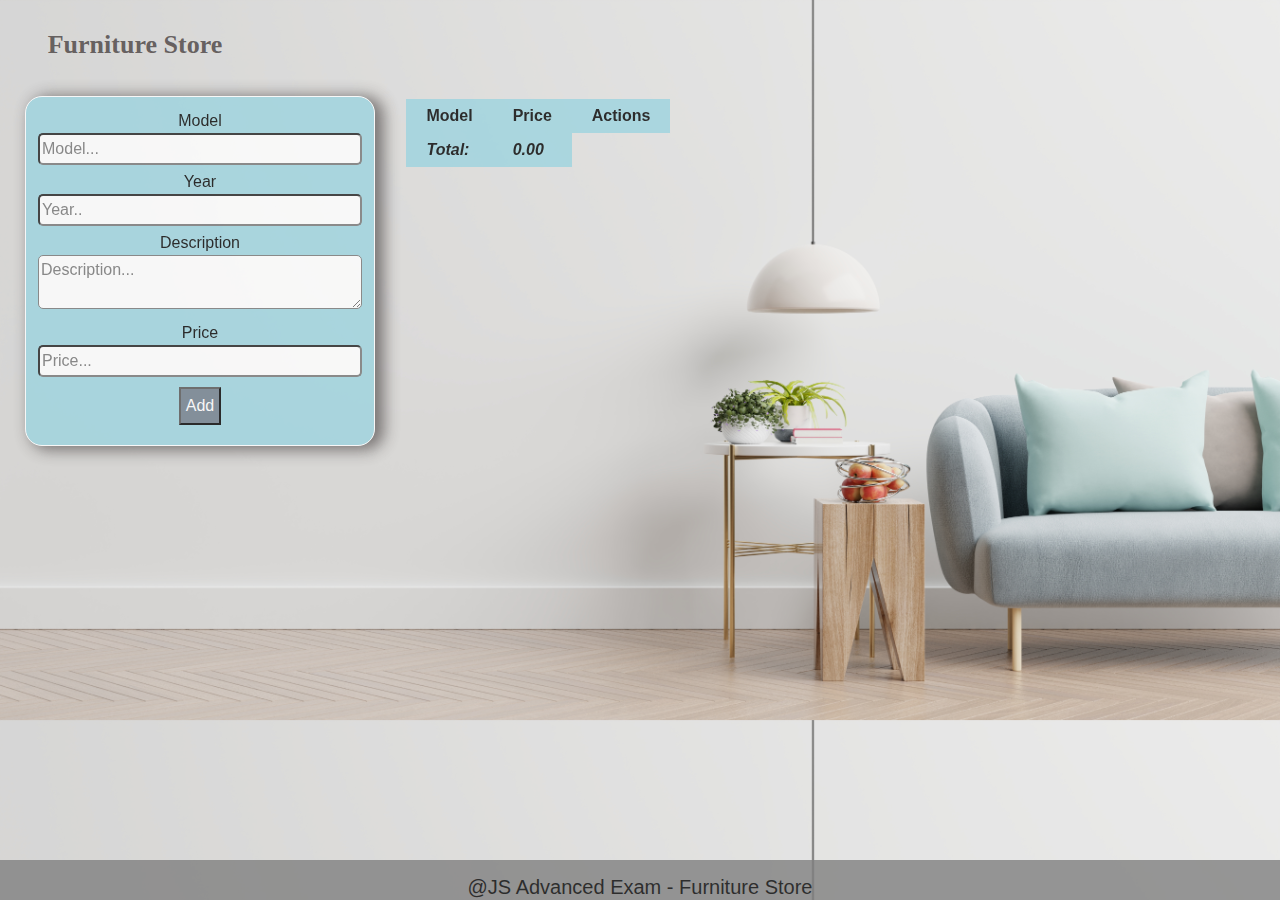
<file: Regular Exam - Preparation Exercises/01. Furniture Store/index.html>
<!DOCTYPE html>
<html lang="en">

<head>
    <meta charset="UTF-8">
    <meta http-equiv="X-UA-Compatible" content="IE=edge">

    <meta name="viewport" content="width=device-width, initial-scale=1.0">
    <link rel="stylesheet" href="./style.css">
    <title>Furniture store</title>
</head>

<body>
    <main>
        <div class="store">
            <h1 class="title">Furniture Store</h1>

            <form>
                <label>Model</label><br>
                <input type="text" id="model" name="model" placeholder="Model...">

                <label>Year</label><br>
                <input type="number" id="year" name="year" placeholder="Year..">

                <label>Description</label><br>
                <textarea id="description" placeholder="Description..."></textarea>

                <label>Price</label><br>
                <input type="number" id="price" name="price" placeholder="Price...">
                <button id="add">Add</button>
            </form>

            <table id="information">
                <thead>
                    <tr>
                        <th class="type">Model</th>
                        <th class="price">Price</th>
                        <th>Actions</th>
                    </tr>
                </thead>
                <tbody id="furniture-list">
                    
                </tbody>
                <tfoot>
                    <tr>
                        <td>Total:</td>
                        <td class="total-price">0.00</td>
                    </tr>
                </tfoot>
            </table>
        </div>
    </main>
    <footer>@JS Advanced Exam - Furniture Store </footer>
    <script src="app.js"></script>
</body>

</html>
</file>
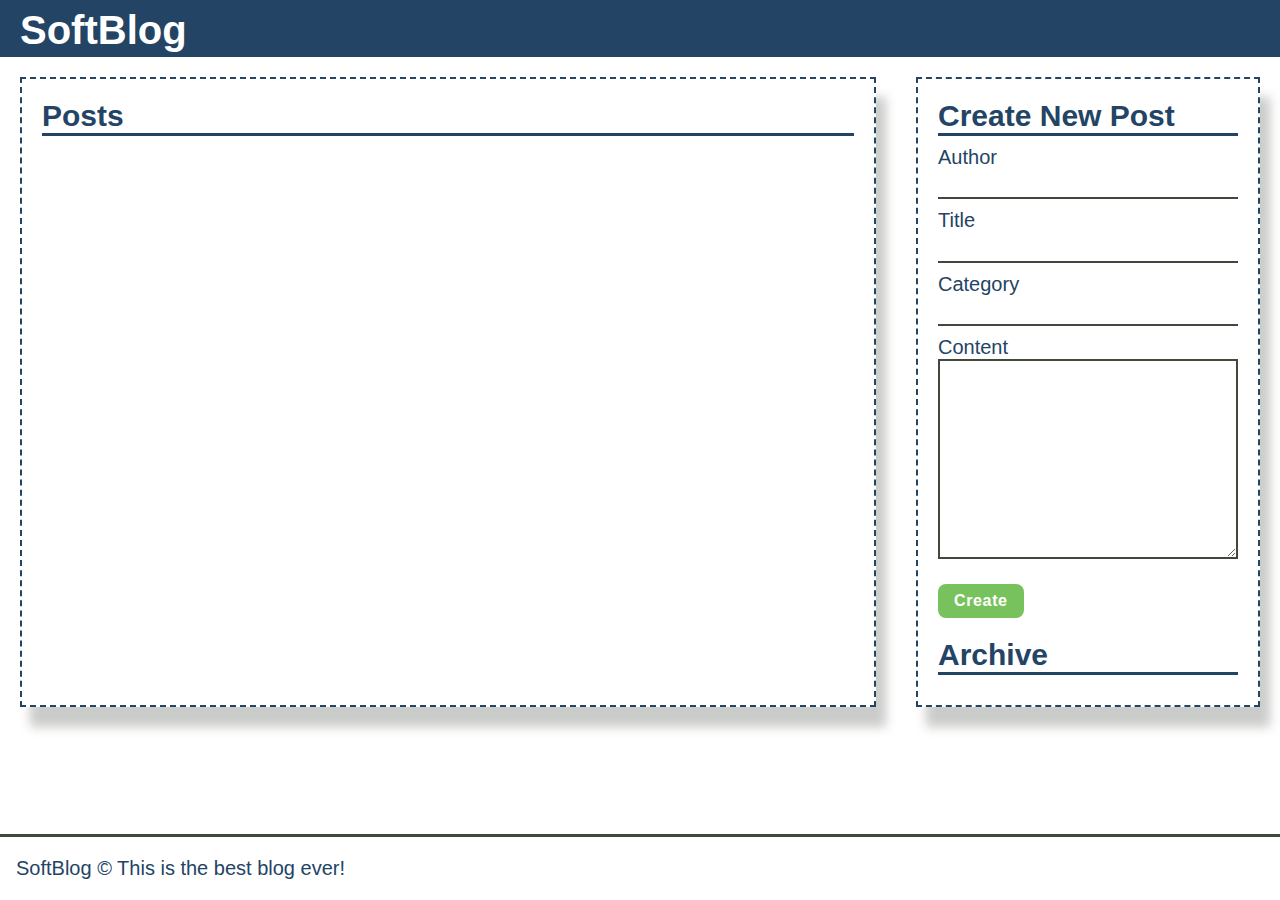
<file: Regular Exam - Preparation Exercises/01. SoftBlog_Resources/index.html>
<!DOCTYPE html>
<html lang="en">

<head>
  <meta charset="UTF-8">
  <meta name="viewport" content="width=device-width, initial-scale=1.0">
  <meta http-equiv="X-UA-Compatible" content="ie=edge">
  <link rel="stylesheet" href="./style.css">
  <title>Document</title>
</head>

<body>
  <div class="site">
    <header>
      <h1>SoftBlog</h1>
      <section>
      </section>
    </header>
    <div class="site-content">
      <main>
        <section>
          <h2>Posts</h2>
        </section>
      </main>
      <aside>
        <section>
          <h2>Create New Post</h2>
          <form>
            <p>
              <label for="creator">Author</label>
              <input type="text" id="creator">
            </p>
            <p>
              <label for="title">Title</label>
              <input type="text" id="title">
            </p>
            <p>
              <label for="category">Category</label>
              <input type="text" id="category">
            </p>
            <p>
              <label for="content">Content</label>
              <textarea name="content" id="content"></textarea>
            </p>
            <button class="btn create">Create</button>
          </form>
        </section>
        <section class="archive-section">
          <h2>Archive</h2>
          <ol></ol>
        </section>
      </aside>
    </div>
    <footer>
      <p>SoftBlog &copy; This is the best blog ever!</p>
    </footer>
  </div>
</body>
<script src="app.js"></script>
<script>
  document.onload = solve();
</script>

</html>
</file>
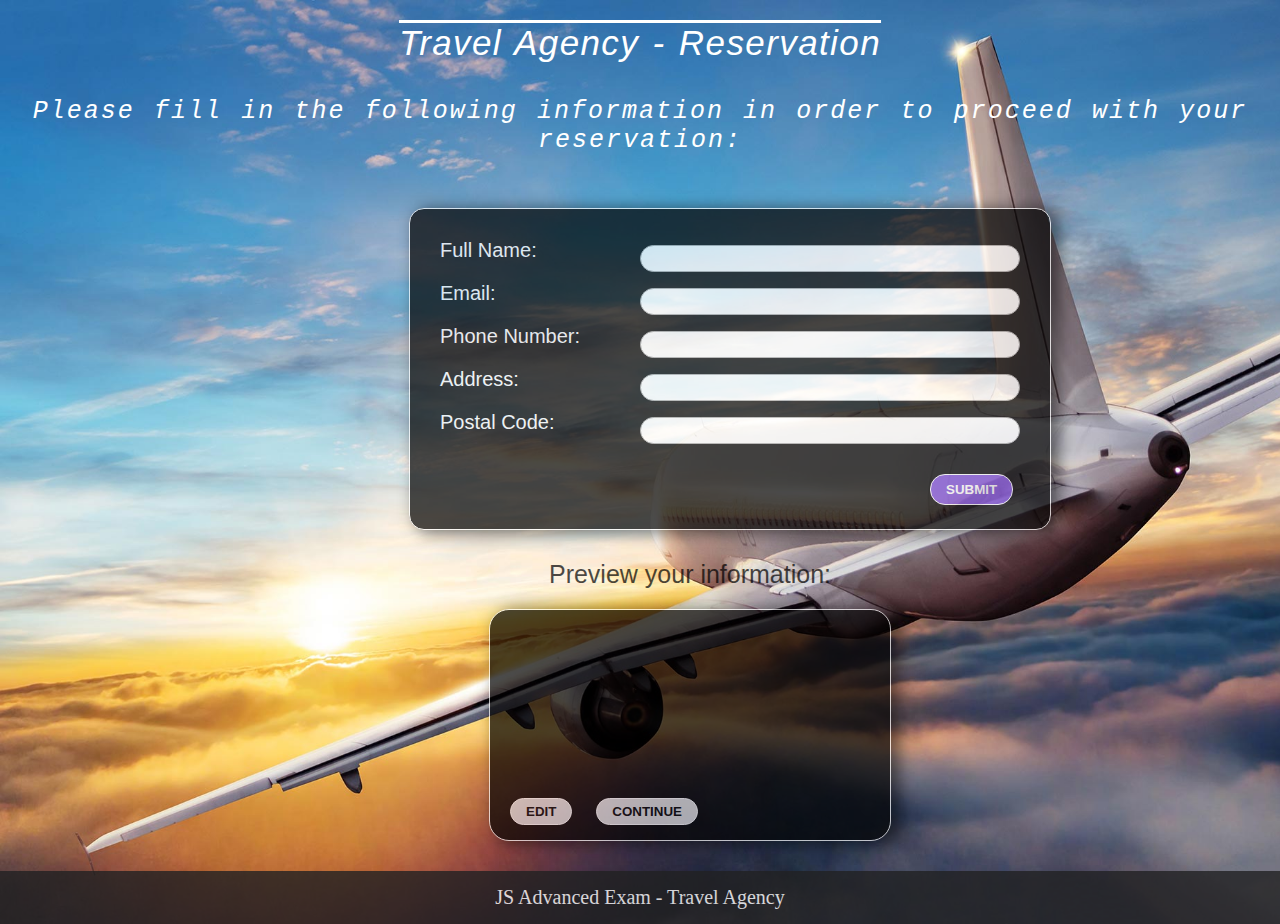
<file: Regular Exam - Preparation Exercises/01. Travel Agency/index.html>
<!DOCTYPE html>
<html lang="en">

<head>
    <meta charset="UTF-8">
    <link rel="stylesheet" href="./style.css">
    <title>Travel Agency</title>
</head>

<body>
<div id="block">
    <h1>Travel Agency - Reservation</h1>
    <h4>Please fill in the following information in order to proceed with your reservation:</h4>
    <div id="form">
        <div>
            <label>Full Name:</label>
            <input type="text" id="fname">
        </div>
        <div>
            <label>Email:</label>
            <input type="email" id="email">
        </div>
        <div>
            <label>Phone Number:</label>
            <input type="number" id="phone">
        </div>
        <div>
            <label>Address:</label>
            <input type="text" id="address">
        </div>
        <div>
            <label>Postal Code:</label>
            <input type="number" id="code">
        </div>
        <input type="button" id="submitBTN" value="Submit">
    </div>

    <div id="information">
        <label>Preview your information:</label>
        <div class="preview">
            <ul id="infoPreview"></ul>
            <div class="actions">
                <input type="button" id="editBTN" value="Edit" disabled>
                <input type="button" id="continueBTN" value="Continue" disabled>
            </div>
        </div>
    </div>
    <footer>JS Advanced Exam - Travel Agency </footer>
</div>
<script src="solution.js"></script>
</body>
</file>
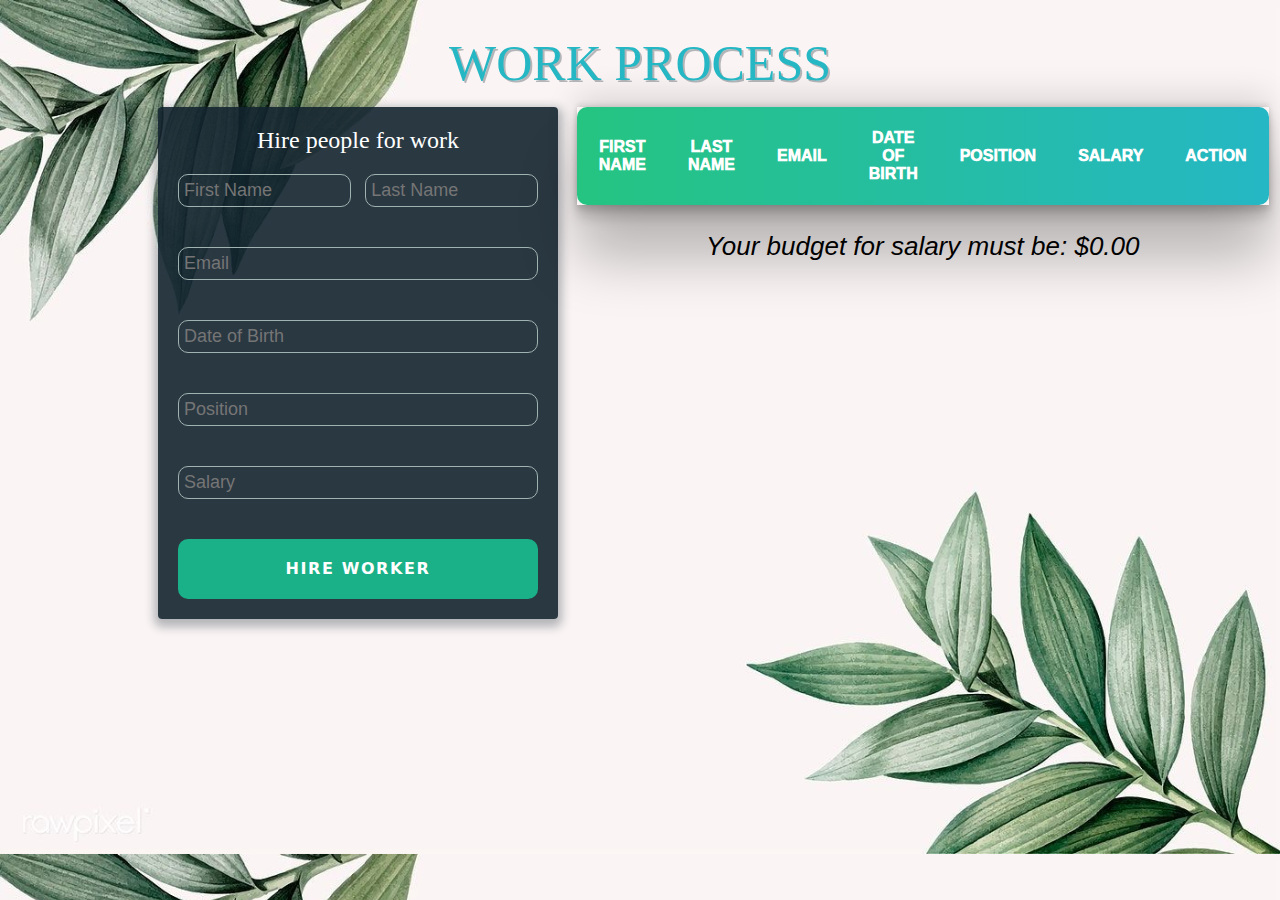
<file: Regular Exam - Preparation Exercises/01. Work Process/index.html>
<!DOCTYPE html>
<html lang="en">

<head>
    <meta charset="UTF-8">
    <link rel="stylesheet" href="./style.css">
    <title>Work Process</title>
</head>

<body>
    <h1>Work Process</h1>

    <section id="hireForm">
        <div class="form">
            <div id="signup">
                <h2>Hire people for work</h2>
                <form>
                    <div class="top-row">
                        <div class="fname">
                            <label></label>
                            <input id="fname" type="text" placeholder="First Name">
                        </div>
                        <div class="lname">
                            <label></label>
                            <input id="lname" type="text" placeholder="Last Name">
                        </div>
                    </div>
                    <div class="email">
                        <label></label>
                        <input id="email" type="email" placeholder="Email">
                    </div>
                    <div class="birth">
                        <label></label>
                        <input id="birth" type="text" placeholder="Date of Birth">
                    </div>
                    <div class="position">
                        <label></label>
                        <input id="position" type="text" placeholder="Position">
                    </div>
                    <div class="salary">
                        <label></label>
                        <input id="salary" type="number" placeholder="Salary">
                    </div>
                    <button id="add-worker" type="submit" class="button button-block">Hire Worker</button>
                </form>
            </div>
    </section>

    <section id="table">
        <div class="tbl-header">
            <table>
                <thead>
                    <tr>
                        <th>First Name</th>
                        <th>Last Name</th>
                        <th>Email</th>
                        <th>Date of Birth</th>
                        <th>Position</th>
                        <th>Salary</th>
                        <th>Action</th>
                    </tr>
                </thead>
            </table>
        </div>

        <div class="tbl-content">
            <table>
                <tbody id="tbody">
                    
                </tbody>
            </table>
        </div>
        <p id='message'>Your budget for salary must be: $<span id="sum">0.00</span></p>
    </section>

    <script src="./app.js"></script>
</body>

</html>
</file>
<file: Regular Exam - Preparation Exercises/01. Furniture Store/style.css>
* {
    padding: 0;
    margin: 0;
}

body {
    background: rgb(247, 246, 246);
    background-image: url('./images/img.jpg');
    background-size: cover;
    margin: 0;
    padding: 0;
}

button {
    margin: 5px;
}

h1 {
    font-size: 1.5em;
    padding: 15px;
    margin: 10px;
    text-align: center;
    width: 250px;
    border-radius: 3px;
    color: white;
}

form {
    background: rgb(157, 212, 223);
    width: 350px;
    height: 350px;
    font-size: 20px;
    font-family: Georgia, 'Times New Roman', Times, serif;
    border-radius: 17px;
    padding: 12px;
    text-align: center;
    margin: 12px;
    margin-left: 25px;
    display: inline-block;
    -webkit-box-shadow: 9px 2px 15px 2px rgba(14, 13, 13, 0.705);
    box-shadow: 7px 2px 15px 2px rgba(61, 55, 55, 0.767);
    opacity: 0.8;
    border: 1px solid white;
}

#add {
    color: white;
    background-color: rgb(111, 125, 139);
    padding: 5px;
}

#add:hover {
    background-color: ivory;
    color: black;
}

.title {
    color: rgba(77, 70, 70, 0.836);
    font-size: 26px;
    padding: 15px;
    margin-bottom: 5px;
    font-weight: bold;
}

input,
textarea {
    width: 100%;
    padding: 2px;
    border-radius: 5px;
    margin-bottom: 5px;
}

html {
    box-sizing: border-box;
    font: 16px/1.5 Georgia, sans-serif;
}

*,
*:before,
*:after {
    box-sizing: inherit;
}

body,
form,
input,
textarea,
option,
select,
button,
section,
article {
    font: inherit;
}

h1,
h2,
h3,
h4,
h5,
h6 {
    font-family: Georgia, serif;
}

#information {
    display: inline-block;
    vertical-align: top;
    padding: 15px;
    margin-left: 0px;
    opacity: 0.8;
    border-collapse: collapse;
}

th,
td {
    padding: 5px 20px;
}

tfoot td {
    background: rgb(157, 212, 223);
}

thead>tr>th {
    background: rgb(157, 212, 223);
}

tr:nth-child(odd) {
    background: rgb(179, 192, 192);
}

tr:nth-child(even) {
    background: #e5d1d1;
}

input[type="button"] {
    width: 100px;
}

tfoot>tr>td {
    font-style: italic;
    font-weight: bold;
    width: 30px;
    empty-cells: show;
}

.moreBtn,
.buyBtn {
    color: white;
    background-color: rgb(111, 125, 139);
    padding: 5px;
}

.moreBtn:hover,
.buyBtn:hover{
    background-color: ivory;
    color: black;
}

footer {
    position: fixed;
    padding: 12px 0;
    opacity: 0.8;
    bottom: 0;
    text-align: center;
    width: 100%;
    height: 40px;
    font-size: 20px;
    background: grey;
}
.hide {
    display: none;
    background-color: #e5d1d1;
}

@media only screen and (max-width: 1600px) {
    footer {
        position: fixed;
    }
    #store {
        text-align: center;
    }
}
</file>
<file: Regular Exam - Preparation Exercises/01. SoftBlog_Resources/style.css>
*, *:before, *:after{
  margin:0;
  padding: 0;
  box-sizing: inherit;
}

html{
  box-sizing: border-box;
  font-family: 'Gill Sans', 'Gill Sans MT', Calibri, 'Trebuchet MS', sans-serif;
  font-size: 20px;
  color: #234465;
}
ol li{
  list-style-type: square;
  list-style-position: inside;
}
.site{
  min-height: 100vh;
  display: flex;
  flex-direction: column;
}
header{
  border-bottom:0.2rem solid #234465;
  display: flex;
  flex-wrap: wrap;
  background-color: #234465;
  color: white;
}
header h1{
  flex: 1 1 auto;
  margin: 0.2em 0.2em 0em 0.5em;
  border:none;
}
header section{
  flex: 1 1 auto;
  text-align: right;
  margin:0.5em 0.5em;
}
.site-content{
  display: flex;
  flex-wrap: wrap;
}
p{
  margin: 0.2em 0;
}
h2{
  border-bottom: 0.1em solid #234465;
  margin: 0.5rem;
}
main, aside{
  border: dashed 0.1rem #234465;
  box-shadow: 0.5em 1em 0.5em 0em rgba(64, 73, 59, 0.281) ;
  margin: 1rem 1rem;
  padding: 0.5em;
}
main{
  flex: 1 1 65vw;
  min-height: 50vh;
}
main article{
  margin: 0.5rem;
}
.buttons{
  text-align: right;
}
.btn{
  font-size: 0.8rem;
  padding: 0.5em 1em;
  border:none;
  border-radius: 0.5em;
  font-weight: bold;
  letter-spacing: 0.04em;
  color:white;
}
.btn:hover{
  background-color: #4d657e;
  color: white;
}
aside{
  flex: 1 1 25vw;
}

form>p,button{
  margin: 0.5rem;
}
input{
  padding: 0.5em;
  border:none;
  border-bottom: solid 0.1rem #40493B;
}

form input{
  width: 100%;
}

form textarea{
  width: 100%;
  height: 10rem;
  border: solid 0.1rem #40493B
}
.archive-section>ol{
  margin:1em;
}
footer{
  padding: 0.8em ;
  margin-top: auto;
  border-top: solid #40493B;
}

.delete{
  background-color: rgb(207, 58, 21);
}
.archive{
  background-color: #A3AE9E;
}
.create{
  background-color: #78C25E;
}

cite{
  display: block;
  font-size: 0.6em;
}

blockquote{
  font-style: italic;
  margin-right: 1em;
}
</file>
<file: Regular Exam - Preparation Exercises/01. Travel Agency/style.css>
body {
    background: rgb(241, 241, 241);
    background-image: url('./background.jpg');
    background-size: cover;
    margin: 0;
    padding: 0;
}

h1 {
    font-family: "Trebuchet MS", Helvetica, sans-serif;
    font-size: 35px;
    letter-spacing: 1.4px;
    word-spacing: 2.2px;
    color: white;
    font-weight: normal;
    text-decoration: overline solid rgb(255, 255, 255);
    font-style: normal;
    font-variant: normal;
    text-transform: capitalize;
    text-align: center;
    font-style: italic;
}

h4 {
    font-family: "Lucida Console", Monaco, monospace;
    font-size: 25px;
    letter-spacing: 2px;
    word-spacing: 2.2px;
    color: white;
    font-weight: normal;
    text-decoration: none;
    font-variant: normal;
    text-transform: none;
    text-align: center;
    font-style: italic;
}

h3 {
    font-family: Georgia, serif;
    font-size: 32px;
    letter-spacing: 2.4px;
    word-spacing: 3.8px;
    font-weight: 700;
    font-style: italic;
    font-variant: normal;
    text-transform: capitalize;
    color: white;
    text-align: center;
    border: solid white;
    padding: 50px;
    margin: 250px;
    background-color: black;
    opacity: 0.6;
}

label {
    font-size: 25px;
    font-family: 'Gill Sans', 'Gill Sans MT', Calibri, 'Trebuchet MS', sans-serif;
    color: white;
}

#form label {
    color: white;
    font-size: 20px;
}

#form {
    background: black;
    width: 600px;
    height: 280px;
    font-size: 20px;
    font-family: 'Gill Sans', 'Gill Sans MT', Calibri, 'Trebuchet MS', sans-serif;
    border-radius: 15px;
    padding: 20px;
    text-align: left;
    margin: 20px;
    margin-left: 200px;
    display: inline-block;
    -webkit-box-shadow: 7px 2px 15px 2px rgba(0, 0, 0, 0.69);
    box-shadow: 7px 2px 15px 2px rgba(0, 0, 0, 0.69);
    opacity: 0.7;
    border: 1px solid white;
}

#form:hover {
    opacity: 0.8;
}

#form div {
    padding: 10px;
}

input {
    box-shadow: black;
    border: 1px solid darkgray;
    border-radius: 15px;
    padding: 5px 15px;
    outline: none;
}

input[type="button"] {
    margin-left: 20px;
    padding: 5px 15px;
    border: 1px solid white;
    border-radius: 15px;
    font-weight: bold;
    cursor: pointer;
    color: white;
    text-transform: uppercase;
    -webkit-box-shadow: 7px 2px 15px 2px rgba(0, 0, 0, 0.69);
    box-shadow: 7px 2px 15px 2px rgba(0, 0, 0, 0.69);
}

input[type="button"]:disabled {
    background-color: rgb(221, 221, 221);
    color: black;
}

input[type="button"]:disabled:hover {
    background-color: rgb(223, 153, 153);
    color: white;
    cursor: no-drop;
}

input[type="button"]:enabled {
    background: rgb(126, 78, 216);
    color: white;
}

input[type="button"]:enabled:hover {
    background-color: darkblue;
}

#submitBTN {
    margin-left: 500px;
    margin-top: 30px;
    padding: 7px 15px;
}

input[type="text"]:hover, input[type="number"]:hover, input[type="email"]:hover {
    background-color: lightgray;
}

input[type="text"], input[type="number"], input[type="email"] {
    float: right;
    width: 60%;
    margin-top: 6px;
}

#information {
    display: inline-block;
    vertical-align: top;
    padding: 10px;
    margin-left: 100px;
    opacity: 0.7;
}

#information:hover {
    opacity: 0.8;
}

ul {
    display: inline;
    width: 400px;
    height: 128px;
    padding: 10px 10px 10px 20px;
}

#infoPreview {
    font-size: 20px;
    display: inline-block;
    color: white;
    font-family: 'Gill Sans', 'Gill Sans MT', Calibri, 'Trebuchet MS', sans-serif;
}

ul li {
    list-style-type: none;
    padding-bottom: 5px;
}

.preview {
    width: 400px;
    height: 230px;
    margin-top: 20px;
    background-color: white;
    border: 1px solid black(138, 43, 226);
    font-size: inherit;
    display: block;
    border-radius: 20px;
    -webkit-box-shadow: 7px 2px 15px 2px rgba(0, 0, 0, 0.69);
    box-shadow: 7px 2px 15px 2px rgba(0, 0, 0, 0.69);
    background: black;
    position: relative;
    border: 1px solid white;
}

.actions {
    position: absolute;
    bottom: 15px;
}

#editBTN, #continueBTN {
    margin-top: 10px;
}

footer {
    background: rgb(33, 33, 34);
    opacity: 0.8;
    padding: 15px 0;
    text-align: center;
    color: white;
    font-size: 20px;
    position: absolute;
    bottom: 0;
    width: 100%;
}

@media only screen and (max-width: 1300px) {
    footer {
        position: inherit;
    }
    #block {
        text-align: center;
    }
    #information label {
        color: black;
    }
    .preview {
        margin-bottom: 20px;
        text-align: left;
    }
}
</file>
<file: Regular Exam - Preparation Exercises/01. Work Process/style.css>
body {
    background-image: url("./images/background.jpg");
    background-size: cover;
}

*,
*:before,
*:after {
  box-sizing: border-box;
}

h1{
  font-size: 50px;
  color: #25b7c4;
  text-transform: uppercase;
  font-weight: 400;
  text-align: center;
  margin-bottom: 15px;
  text-shadow: 2px 2px rgba(19, 35, 47, 0.3);
}

section {
  float: left;
  display: inline-table;
  width: 45%;
  
}

.form {
  background: rgba(19, 35, 47, 0.9);
  padding: 20px;
  max-width: 400px;
  margin-left: 150px;
  border-radius: 4px;
  box-shadow: 0 4px 10px 4px rgba(19, 35, 47, 0.3);
}

.tab-group {
  list-style: none;
  padding: 0;
  margin: 0 0 20px 0;
}

h2 {
  text-align: center;
  color: #ffffff;
  font-weight: 100;
  margin: 0 0 20px;
}

label {
  position: absolute;
  transform: translateY(6px);
  left: 13px;
  color: rgba(255, 255, 255, 0.5);
  font-size: 18px;
  
}

input,
textarea {
  font-size: 18px;
  display: block;
  width: 100%;
  height: 100%;
  padding: 5px;
  background: none;
  background-image: none;
  border: 1px solid #a0b3b0;
  color: #ffffff;
  border-radius: 10px;
}

input[type=number] {
  -moz-appearance: textfield;
}

input::-webkit-outer-spin-button,
input::-webkit-inner-spin-button {
  -webkit-appearance: none;
  margin: 0;
}

input:focus,
textarea:focus {
  outline: 0;
  border-color: #1ab188;
}

.fname, .lname, .email, .birth, .salary, .position {
  position: relative;
  margin-bottom: 40px;
}

.top-row:after {
  content: "";
  display: table;
  clear: both;
}

.top-row > div {
  float: left;
  width: 48%;
  margin-right: 4%;
}

.top-row > div:last-child {
  margin: 0;
}

.button {
  border-radius: 10px;
  padding: 10px 0;
  font-size: 16px;
  font-weight: 600;
  text-transform: uppercase;
  letter-spacing: 0.1em;
  background: #1ab188;
  color: #ffffff;
}


.button-block {
  display: block;
  width: 100%;
}

table{
  width: 100%;
}

.tbl-header {
  box-shadow: rgba(0, 0, 0, 0.25) 0px 54px 55px, rgba(0, 0, 0, 0.12) 0px -12px 30px, rgba(0, 0, 0, 0.12) 0px 4px 6px, rgba(0, 0, 0, 0.17) 0px 12px 13px, rgba(0, 0, 0, 0.09) 0px -3px 5px;
}

.tbl-content{
  height: auto;
  overflow-x: auto;
  margin-top: 0px;
  box-shadow: rgba(0, 0, 0, 0.35) 0px 5px 15px;
}

th{
  padding: 20px;
  text-align: center;
  font-weight: 1000;
  font-size: 16px;
  color: #fff;
  text-transform: uppercase;
}

td{
  padding: 20px;
  text-align: center;
  vertical-align:middle;
  font-weight: 300;
  font-size: 14px;
  color: #fff;
  border-bottom: solid 1px rgba(255,255,255,0.1);
}

@import url(https://fonts.googleapis.com/css?family=Roboto:400,500,300,700);
table{
  background: -webkit-linear-gradient(left, #25c481, #25b7c4);
  background: linear-gradient(to right, #25c481, #25b7c4);
  font-family: 'Roboto', sans-serif;
  border-radius: 10px;
}

::-webkit-scrollbar {
    width: 6px;
} 

::-webkit-scrollbar-track {
    box-shadow: inset 0 0 6px rgba(0,0,0,0.3); 
} 

::-webkit-scrollbar-thumb {
    box-shadow: inset 0 0 6px rgba(0,0,0,0.3); 
}

button {
  background: linear-gradient(to bottom right, #EF4765, #FF9A5A);
  border: 0;
  border-radius: 12px;
  color: #FFFFFF;
  cursor: pointer;
  display: inline-block;
  font-family: -apple-system,system-ui,"Segoe UI",Roboto,Helvetica,Arial,sans-serif;
  font-size: 14px;
  font-weight: 500;
  line-height: 2.5;
  outline: transparent;
  padding: 0 1rem;
  text-align: center;
  text-decoration: none;
  transition: box-shadow .2s ease-in-out;
  user-select: none;
  -webkit-user-select: none;
  touch-action: manipulation;
  white-space: nowrap;
  margin-top: 10px;

}

button:hover {
  box-shadow: 0 0 .25rem rgba(0, 0, 0, 0.5), -.125rem -.125rem 1rem rgba(239, 71, 101, 0.5), .125rem .125rem 1rem rgba(255, 154, 90, 0.5);
}

p {
  font-family:'Franklin Gothic Medium', 'Arial Narrow', Arial, sans-serif;
  font-size: 26px;
  text-align: center;
  font-weight: 500;
  font-style: italic;
}
</file>
